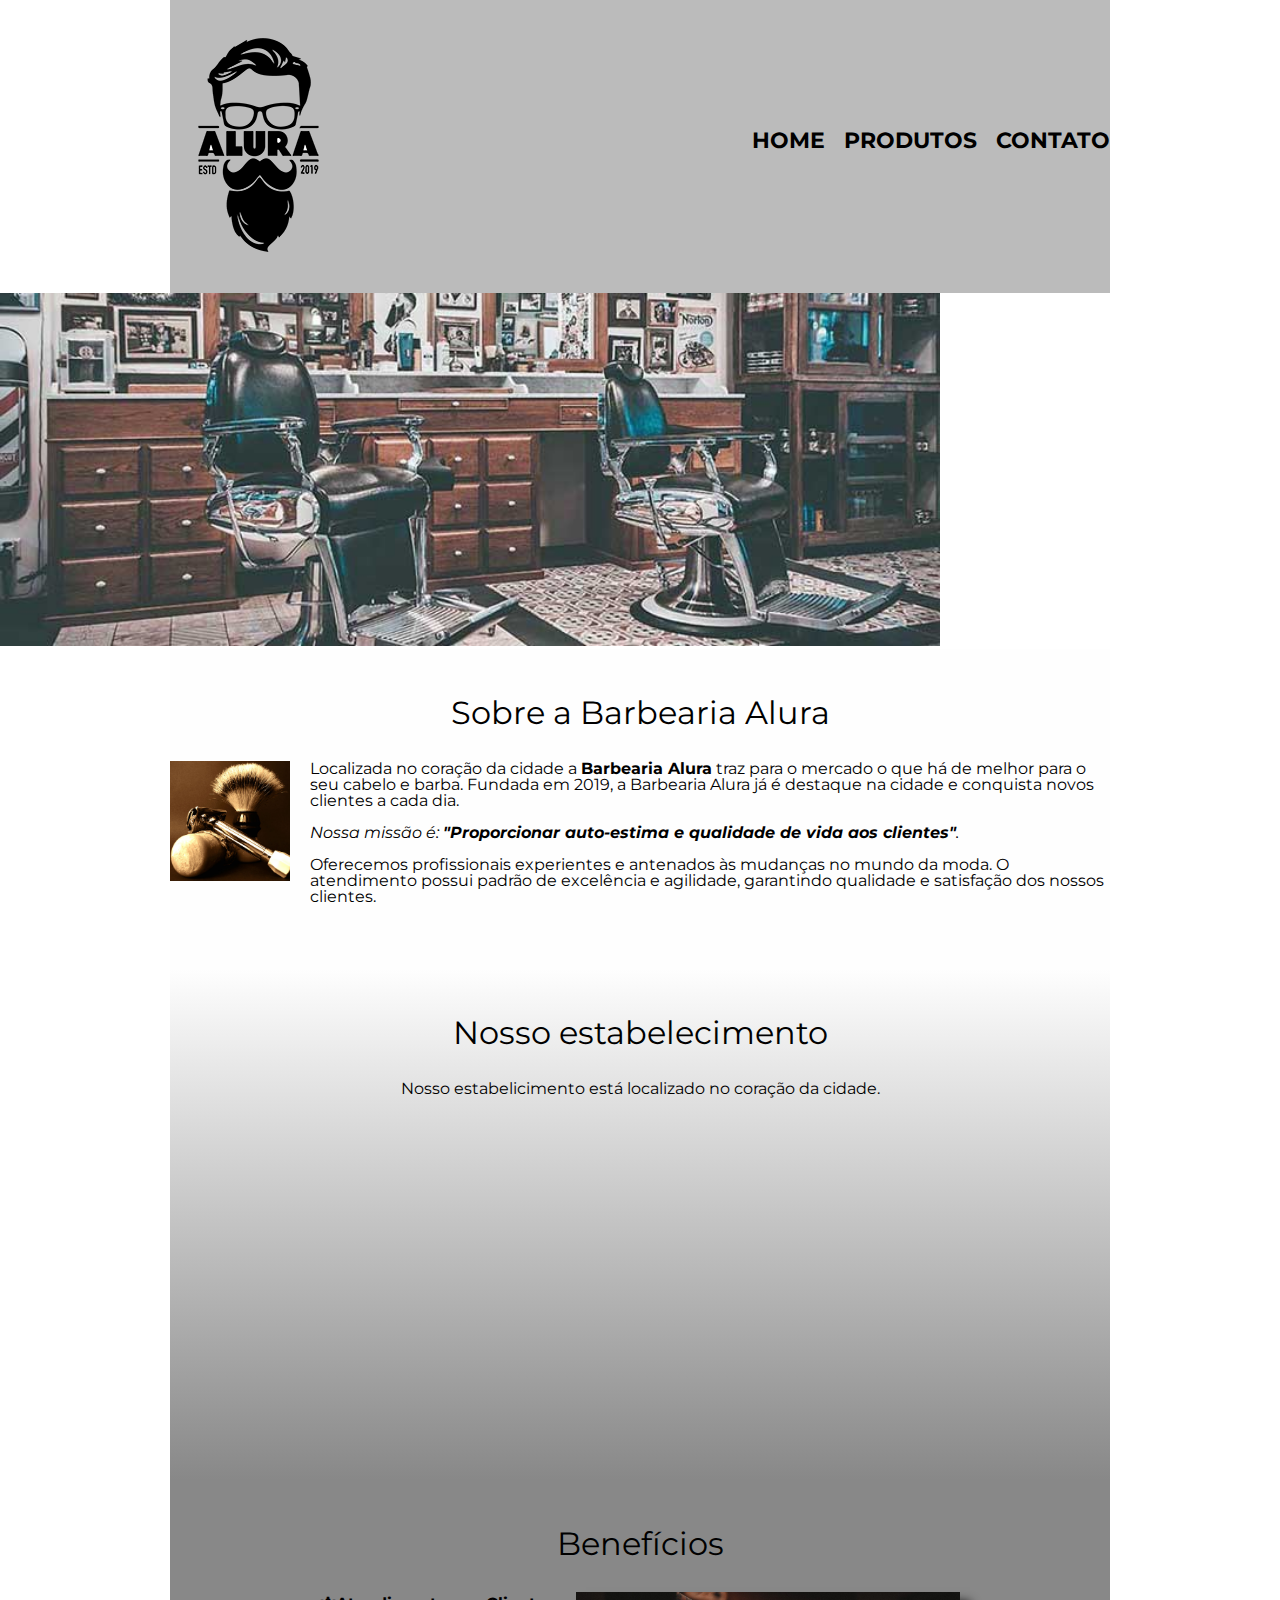
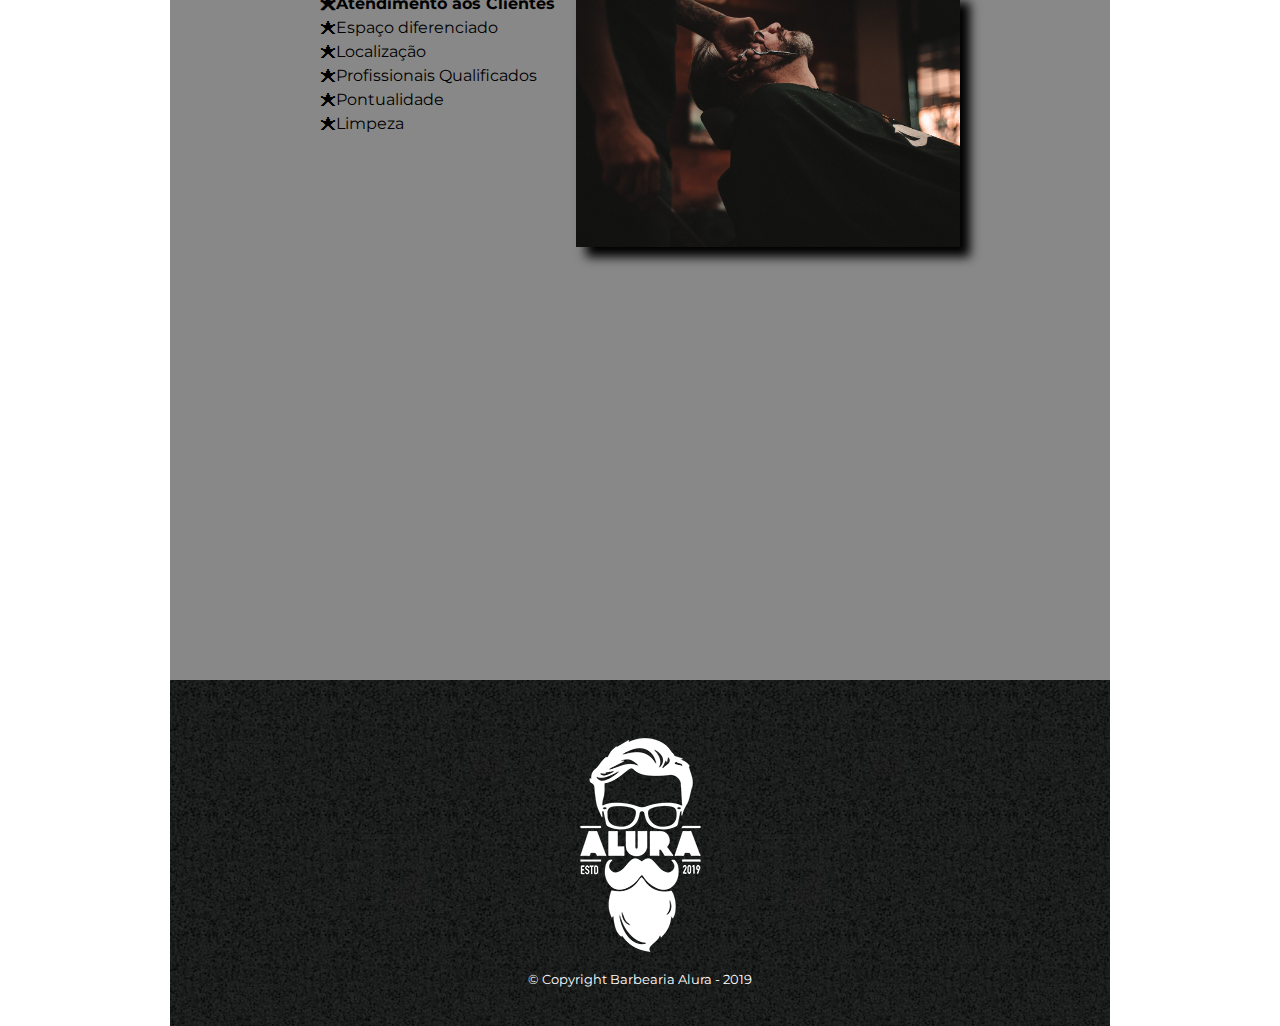
<file: index.html>
<!DOCTYPE html>
    <html lang="pt-br">
       <head>
           <meta charset="UTF-8">
           <meta name="viewport" content="width=device-width">
           <title>Barbearia Alura</title>

           <link rel="stylesheet" href="reset.css">
           <link rel="stylesheet" href="style.css">
           <link href="https://fonts.googleapis.com/css?family=Montserrat&display=swap" rel="stylesheet">
        </head>

        <body>
          <header>
            <div class="caixa">
            <h1><img src="logo.png" alt="Logo da Barbearia Alura"></h1>

            <nav>
                <ul>
                    <li><a href="index.html">Home</a></li>
                    <li><a href="produtos.html">Produtos</a></li>
                    <li><a href="contato.html">Contato</a></li>
                </ul>
            </nav>
          </div>
        </header>

   
            <img class="banner" src="banner.jpg" alt="Banner Barbearia Alura">

        <main>
            <section class="principal">
                 <h2 class="titulo-principal"> Sobre a Barbearia Alura</h2>

                 <img class="utensilios" src="utensilios.jpg" alt="Utensilios de um barbeiro.">

                  <p>Localizada no coração da cidade a <strong>Barbearia Alura</strong> traz para o mercado o que há de melhor para o seu cabelo e barba. Fundada em 2019, a Barbearia Alura já é destaque na cidade e conquista novos clientes a cada dia.</p>

                 <p id="missao"><em>Nossa missão é: <strong>"Proporcionar auto-estima e qualidade de vida aos clientes"</strong>.</em></p>

                  <p>Oferecemos profissionais experientes e antenados às mudanças no mundo da moda. O atendimento possui padrão de excelência e agilidade, garantindo qualidade e satisfação dos nossos clientes.</p>
            </section>

            <section class="mapa">
                <h3 class="titulo-principal">Nosso estabelecimento</h3>
                <p>Nosso estabelicimento está localizado no coração da cidade.</p>

                <div class="mapa-conteudo">                 
                <iframe src="https://www.google.com/maps/embed?pb=!1m16!1m12!1m3!1d234095.27049416452!2d-46.735165824414146!3d-23.5419023498448!2m3!1f0!2f0!3f0!3m2!1i1024!2i768!4f13.1!2m1!1salura%20sao%20paulo!5e0!3m2!1sen!2sbr!4v1669251673699!5m2!1sen!2sbr" width="100%" height="300" style="border:0;" allowfullscreen="" loading="lazy" referrerpolicy="no-referrer-when-downgrade"></iframe>
                </div>
            </section>

            <section class="beneficios">

            <h3 class="titulo-principal">Benefícios</h3>

            <div class="conteudo-beneficios"> 
                <ul class="lista-beneficios">
                    <li class="itens">Atendimento aos Clientes</li>
                    <li class="itens">Espaço diferenciado</li>
                    <li class="itens">Localização</li>
                    <li class="itens">Profissionais Qualificados</li>
                    <li class="itens">Pontualidade</li>
                    <li class="itens">Limpeza</li>
                </ul><img src="beneficios.jpg" class="imagem-beneficios">
            </div>

        <div class="video">
          <iframe width="100%" height="315" src="https://www.youtube.com/embed/wcVVXUV0YUY" frameborder="0" allow="accelerometer; autoplay; encrypted-media; gyroscope; picture-in-picture" allowfullscreen></iframe>
         </div>

            </section> 
        </main> 

        <footer>
                <img src="logo-branco.png" alt="Logo da Barbearia Alura">
                <p class="copyright">&copy; Copyright Barbearia Alura - 2019</p>
        </footer>


        </body> 
    </html>
</file>
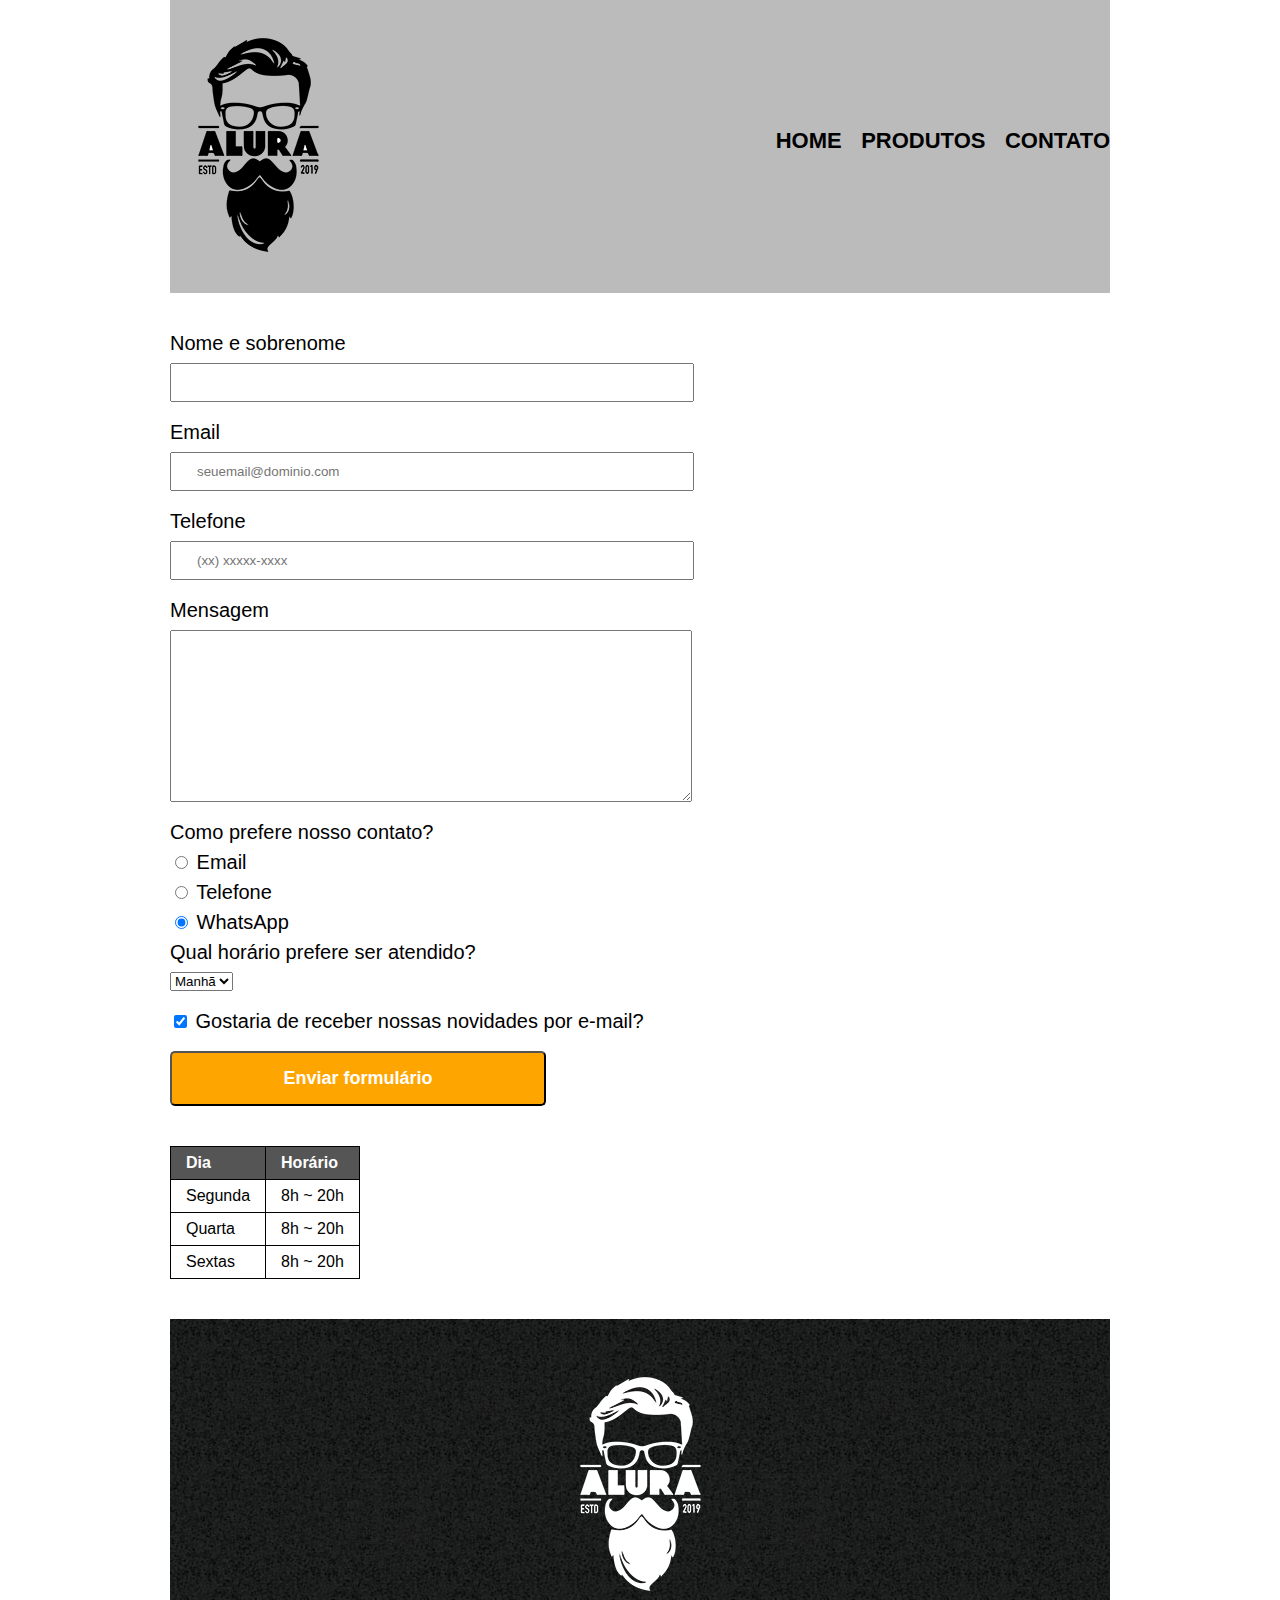
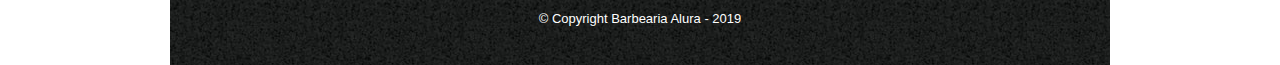
<file: contato.html>
<!DOCTYPE html>
<html lang="pt-br">
    <head>
         <meta charset="UTF-8">
         <meta name="viewport" content="width=device-width">
         <title>Contatos - Barbearia Alura</title>

         <link rel="stylesheet" type="text/css" href="reset.css">
         <link rel="stylesheet" type="text/css" href="style.css">
	</head>
	<body>
		<header>
			<div class="caixa">
			<h1><img src="logo.png" alt="Logo da Barbearia Alura"></h1>

			<nav>
				<ul>
					<li><a href="index.html">Home</a></li>
					<li><a href="produtos.html">Produtos</a></li>
					<li><a href="contato.html">Contato</a></li>
				</ul>
			</nav>
		 </div>
		</header>
		<main>
			<form>
				<label for="nomeSobrenome">Nome e sobrenome</label>
				<input type="text" id="nomeSobrenome" class="input-padrao" required>

				<label for="email">Email</label>
				<input type="email" id="email" class="input-padrao" required placeholder="seuemail@dominio.com">

				<label for="telefone">Telefone</label>
				<input type="tel" id="telefone" class="input-padrao" required placeholder="(xx) xxxxx-xxxx">

                <label for="mensagem">Mensagem</label>
				<textarea cols="70" rows="10" id="mensagem" class="input-padrao" required></textarea>

            <fieldset>
				<legend class="teste" id="teste">Como prefere nosso contato?</legend>
                <label for="radio-email"><input type="radio" name="contato" value="email" id="radio-email"> Email</label> 

				<label for="radio-telefone"><input type="radio" name="contato" value="telefone" id="radio-telefone"> Telefone</label>

                <label for="radio-whatsapp"><input type="radio" name="contato" value="Whatsapp" id="radio-whatsapp" checked> WhatsApp</label>
            </fieldset>
            
            <fieldset>
            <legend>Qual horário prefere ser atendido?</legend>
            <select>
            	<option>Manhã</option>
            	<option>Tarde</option>
            	<option>Noite</option>
            </select>
          </fieldset>

            <label class="checkbox"><input type="checkbox" checked> Gostaria de receber nossas novidades por e-mail?</label>

				<input type="submit" value="Enviar formulário" class="enviar">
			</form>
		
	          <table>
	          	<thead>
	            	<tr>
	          		  <td>Dia</td>
	                  <td>Horário</td>
	            	</tr>
	            </thead>
	            <tbody>
	          	<tr>
	          		<td>Segunda</td>
	          		<td>8h ~ 20h</td>
	              </tr>
	              <tr>
	          		<td>Quarta</td>
	          		<td>8h ~ 20h</td>
	             </tr>
	          	 <tr>
	          		<td>Sextas</td>
	          		<td>8h ~ 20h</td>
	          	 </tr>
	           </tbody>
	          </table>
	      </main>
		<footer>
			<img src="logo-branco.png" alt="Logo da Barbearia Alura">
			<p class="copyright">&copy; Copyright Barbearia Alura - 2019</p>
		</footer>
	</body>

</html>
</file>
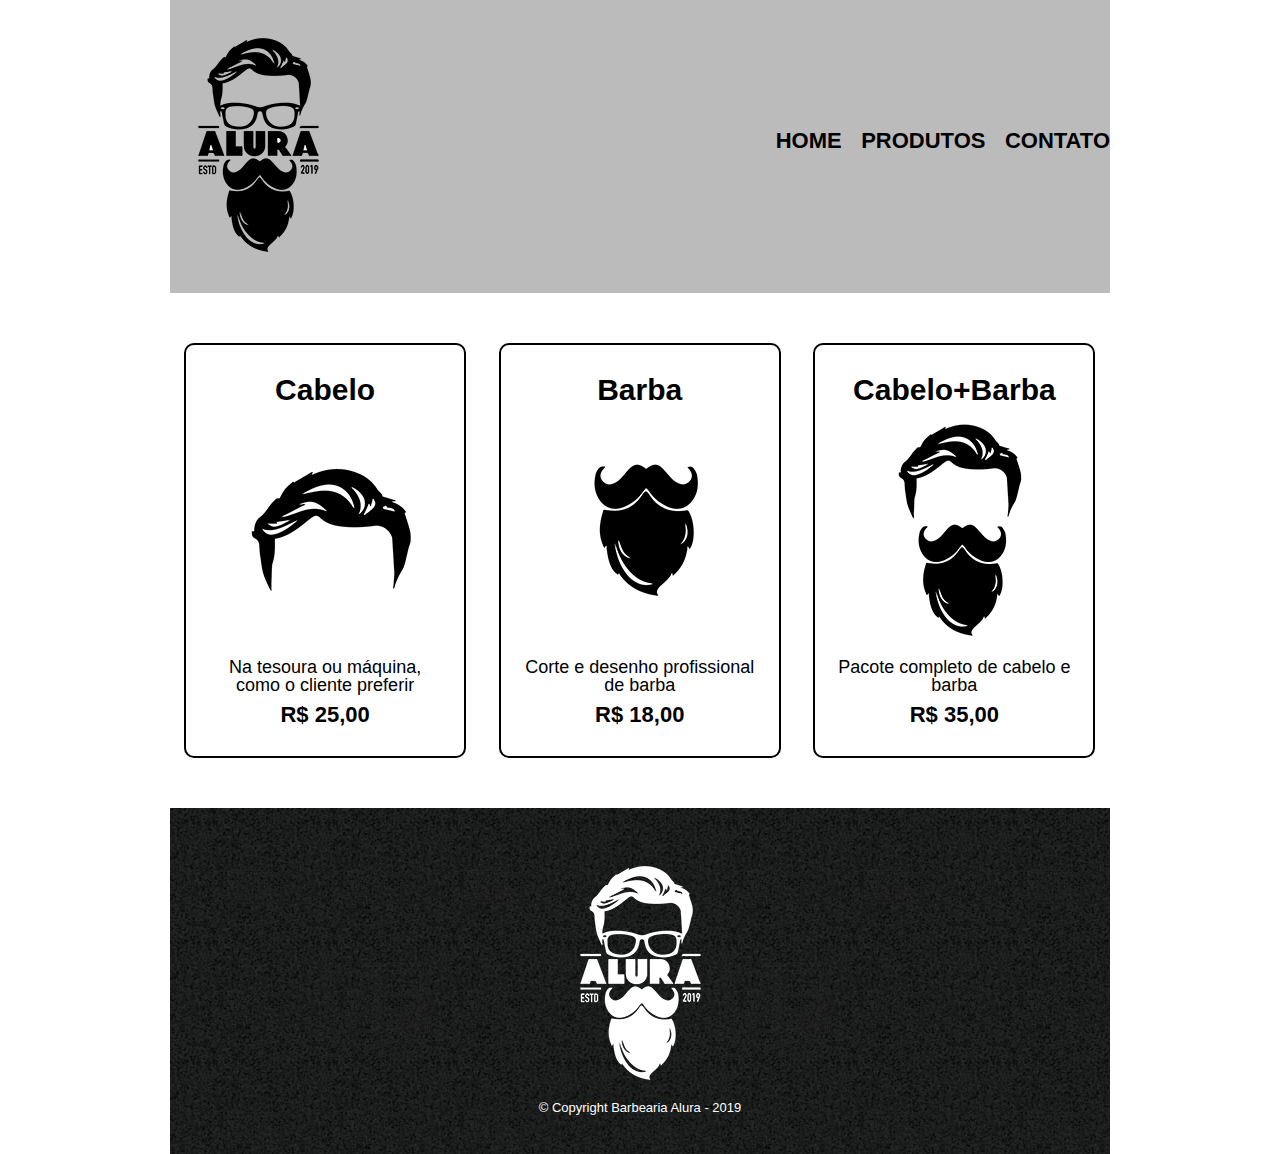
<file: produtos.html>
<!DOCTYPE html>
<html lang="pt-br">
    <head>
         <meta charset="UTF-8">
         <meta name="viewport" content="width=device-width">
         <title>Produtos - Barbearia Alura</title>

         <link rel="stylesheet" type="text/css" href="reset.css">
         <link rel="stylesheet" type="text/css" href="style.css">
	</head>
	<body>
		<header>
			<div class="caixa">
			<h1><img src="logo.png" alt="Logo da Barbearia Alura"></h1>

			<nav>
				<ul>
					<li><a href="index.html">Home</a></li>
					<li><a href="produtos.html">Produtos</a></li>
					<li><a href="contato.html">Contato</a></li>
				</ul>
			</nav>
		  </div>
		</header>
	 

		
		<main>
			<ul class="produtos">
				<li>
					<h2>Cabelo</h2>
				    <img src="cabelo.jpg" alt="Cabelo">
				    <p class="produto-descricao">Na tesoura ou máquina, como o cliente preferir</p>
				    <p class="produto-preco">R$ 25,00</p>
				</li>    
				<li>
					<h2>Barba</h2>
					<img src="barba.jpg" alt="Barba">
					<p class="produto-descricao">Corte e desenho profissional de barba</p>
					<p class="produto-preco">R$ 18,00</p>
				</li>	
				<li>
					<h2>Cabelo+Barba</h2>
					<img src="cabelo+barba.jpg" alt="Cabelo e Barba">
					<p class="produto-descricao">Pacote completo de cabelo e barba</p>
					<p class="produto-preco">R$ 35,00</p>
                </li>
                  
			</ul>
		</main>

		<footer>
			<img src="logo-branco.png" alt="Logo da Barbearia Alura">
			<p class="copyright">&copy; Copyright Barbearia Alura - 2019</p>
		</footer>
	</body>

</html>
</file>
<file: style.css>
body {
     font-family:'Montserrat', sans-serif;
}

header {
	background: #bbbbbb;
     padding: 20px 0;
     width: 940px;
     margin: 0 auto;

}

.caixa {
     position: relative;
     width: 940px;
     margin: 0 auto;
}

nav {
     position: absolute;
     top: 110px;
     right: 0;
}

nav li {
     display: inline;
     margin: 0 0 0 15px;
}

nav a {
      text-transform: uppercase;	
      color: #000000;
      font-weight: bold;
      font-size: 22px;
      text-decoration: none;

}

nav a:hover {
     color: #c78c19;
     text-decoration: underline;
}

.produtos {
     width: 940px;
     margin: 0 auto;
     padding: 50px 0;
}

.produtos li {
     display: inline-block;
     text-align: center;
     width: 30%;
     vertical-align: top;
     margin: 0 1.5%;
     padding: 30px 20px; 
     box-sizing: border-box;
     border: 2px solid #000000;
     border-radius: 10px;
}

.produtos li:hover {
     border-color: #c78c19;
}

.produtos li:active {
     border-color: #088c19;
}

.produtos li:hover h2 {
     font-size: 34px;

}

.produtos h2 {
     font-size: 30px;
     font-weight: bold;
}

.produto-descricao {
     font-size: 18px;
}

.produto-preco {
     font-size: 22px;
     font-weight: bold;
     margin-top: 10px;
} 

footer {
     text-align: center;
     background: url("bg.jpg");
     padding: 40px 0;
     width: 940px;
     margin: 0 auto;

}

.copyright {
     color: #ffffff;
     font-size: 13px;
     margin: 20 px 0 0;
} 

main {
     width: 940px;
     margin: 0 auto;
}    

form {
     margin: 40px 0;
}

form label, form legend {
     display: block;
     font-size: 20px;
     margin: 0 0 10px;
}

.input-padrao {
     display: block;
     margin: 0 0 20px;
     padding: 10px 25px;
     width: 50%;
}

.checkbox {
    margin: 20px 0; 
}

.enviar {
     width: 40%;
     padding: 15px 0;
     background: orange;
     color: white;
     font-weight: bold;
     font-size: 18px;
     border: nome;
     border-radius: 5px;
     transition: 1s all;
     cursor: pointer;
}

.enviar:hover {
     background: darkorange;
     transform: scale(1.2);
}

table {
     margin: 20px 0 40px;
}

thead {
     background: #555555;
     color: white;
     font-weight: bold;
}

td, th {
     border: 1px solid #000000;
     padding: 8px 15px;
}

.banner {
     width: 100%;
     width: 940px;
     margin: 0 auto;
}

.titulo-principal {
     text-align: center;
     font-size: 2em;
     margin: 0 0 1em;
     clear: left;
}

.principal {
     padding: 3em 0;
     background: #fefefefe; 
     width: 940px;
     margin: 0 auto;

}

.principal p {
margin: 0 0 1em;
}

.principal strong {
     font-weight: bold;
}

.principal em {
     font-style: italic;

}

.utensilios {
     width: 120px;
     float: left;
     margin: 0 20px 20px 0;

}

.mapa {
     padding: 3em 0;
     background: linear-gradient(#fefefefe, #888888);
}

.mapa-conteudo {
     width: 940px;
     margin: 0 auto;


}

.mapa p {
     margin: 0 0 2em;
     text-align: center;
}


.beneficios {
     padding: 3em 0;
     background: #888888;
}


.conteudo-beneficios {
     width: 640px;
     margin: 0 auto;
}


.lista-beneficios {
     width: 40%;
     display: inline-block;
     vertical-align: top;
}

.itens {
     line-height: 1.5;
}

.itens:first-child {
     font-weight: bold;
}

.itens:before {
     content: "🟊";
}

.imagem-beneficios {
     width: 60%;
     opacity: 1;
     transition: 400ms;
     box-shadow: 10px 10px 10px 0 #000000;
}

.imagem-beneficios:hover {
     opacity: 0.3;
}

.video {
     width: 560px;
     margin: 2em auto;
}

@media sreen and (max-width: 480px) {
     .caixa, .principal, .conteudo-beneficios, .mapa-conteudo, .video {
          width: auto;
     }

     h1 {
          text-align: center;
     }

     nav {
           position: static;
     }

     .lista-beneficios, .imagem-beneficios {
         width: 100%; 
     }


     
}
</file>
